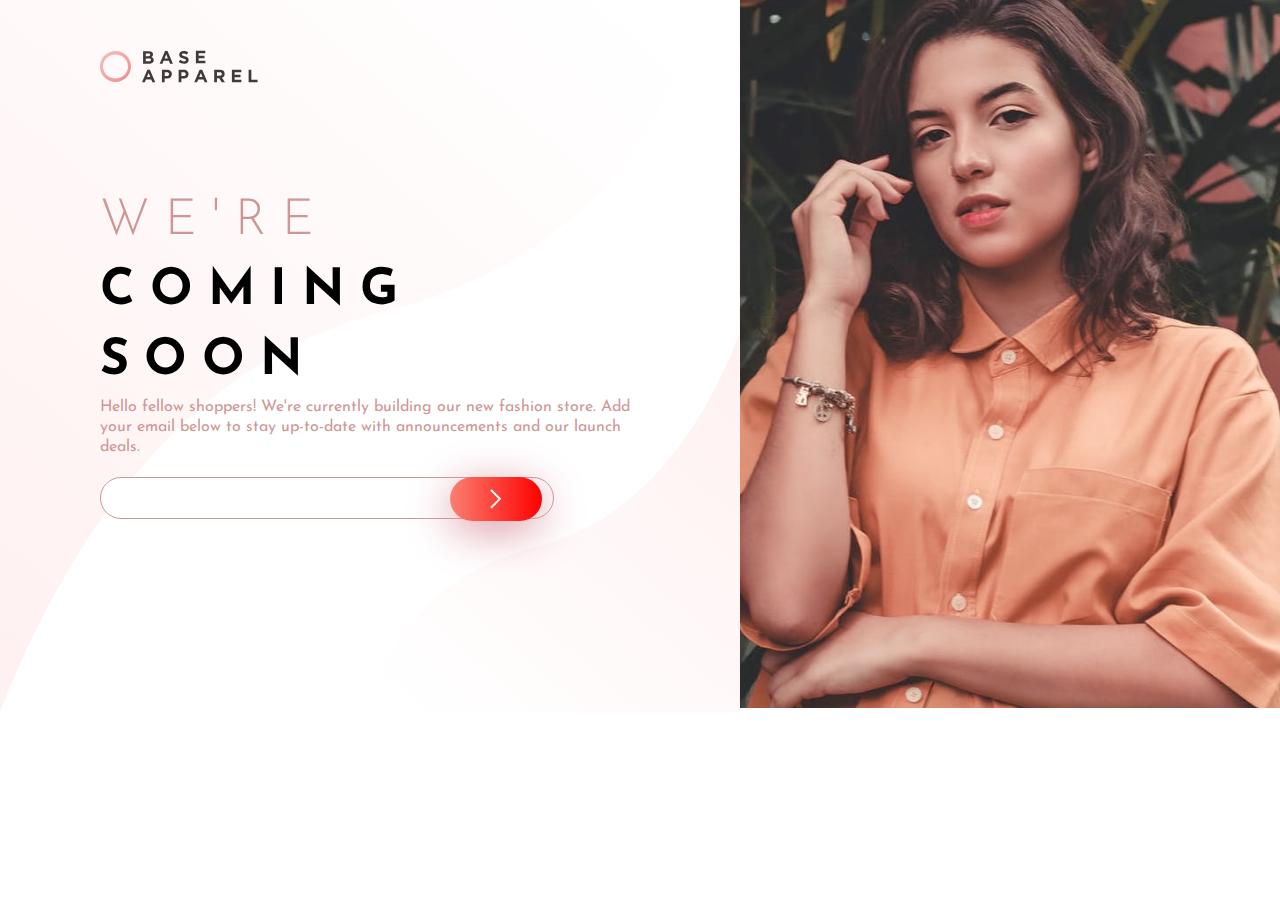
<file: index.html>
<!DOCTYPE html>
<html lang="en">
<head>
    <meta charset="UTF-8">
    <meta http-equiv="X-UA-Compatible" content="IE=edge">
    <meta name="viewport" content="width=device-width, initial-scale=1.0">
    <title>Base Apparel</title>
    <link rel="icon" href="./images/favicon-32x32.png">
    <link rel="stylesheet" href="style.css">
</head>
<body>
    <div class="container">
        <div class="first-div">
            <img src="./images/logo.svg" id="logo">

            <h1><span> We're</span> <br> coming <br> soon</h1>
            <p class="hello"> Hello fellow shoppers! We're currently building our new fashion store. 
                Add your email below to stay up-to-date with announcements and our launch deals.</p>

                <div class="the-input">
                    <input type="email" id="email" name="email" class="input">

                    
                    <img src="./images/icon-error.svg" alt="icon-error" id="error">
                    <img src="./images/icon-arrow.svg" alt="" id="arrow">
                </div>
                <p class="valid">Please enter a valid email</p>
                
        </div>

        <div class="second-div">
            <img src="./images/hero-desktop.jpg" alt="hero-desktop">
        </div>
    </div>

    <script src="app.js"></script>
</body>
</html>
</file>
<file: style.css>
*{
    padding: 0;
    margin: 0;
}

@font-face {
    font-family: fonte;
    src: url('./Josefin_Sans/JosefinSans-VariableFont_wght.ttf');
}

@font-face {
    font-family: lighte;
    src: url('./Josefin_Sans/static/JosefinSans-Light.ttf');
}

body {
    font-family: fonte;
    display: flex;
    justify-content: center;
    align-items: center;
    
}

.container {
    display: flex;
}

.first-div {
    background-image: url(./images/bg-pattern-desktop.svg);
    background-size: contain;
    padding: 50px 100px;
    width: 100%;
}

span {
    font-weight: lighter;
    
    font-family: lighte;
}
h1 {
    text-transform: uppercase;
    font-size: 50px;
    margin-top: 100px;
    line-height: 70px;
    letter-spacing: 15px;
}

.hello, span {
    color: hsl(0, 36%, 70%);
}

.hello {
    line-height: 20px;
}

.the-input {
    padding-top: 20px;
}
input[type=email] {
    width: 80%;
    height: 20px;
    font-size: 20px;
    padding: 10px;
    border-radius: 30px;
    border: 1px solid hsl(0, 36%, 70%);
}

.the-input {
    position: relative;
}
#error {
    position: absolute;
    right: 200px;
    top: 30px;
}

#arrow {
    background-image: linear-gradient(to right,  salmon, red);
    padding: 12px 40px;
    border-radius: 50px;
    position: absolute;
    left: 350px;
    cursor: pointer;
    box-shadow: 0px 10px 45px rgb(219, 150, 162);
}
#arrow:hover {
    background-color: hsl(0, 36%, 70%);
    background-image: none;
    box-shadow: 0px 10px 45px rgb(237, 144, 159);
}

.second-div, .second-div img {
    width: 100%;
    height: 100%;
}

.valid {
    color: rgb(191, 89, 106);
    padding-top: 10px;
}

#error, .valid {
    display: none;
}
</file>
